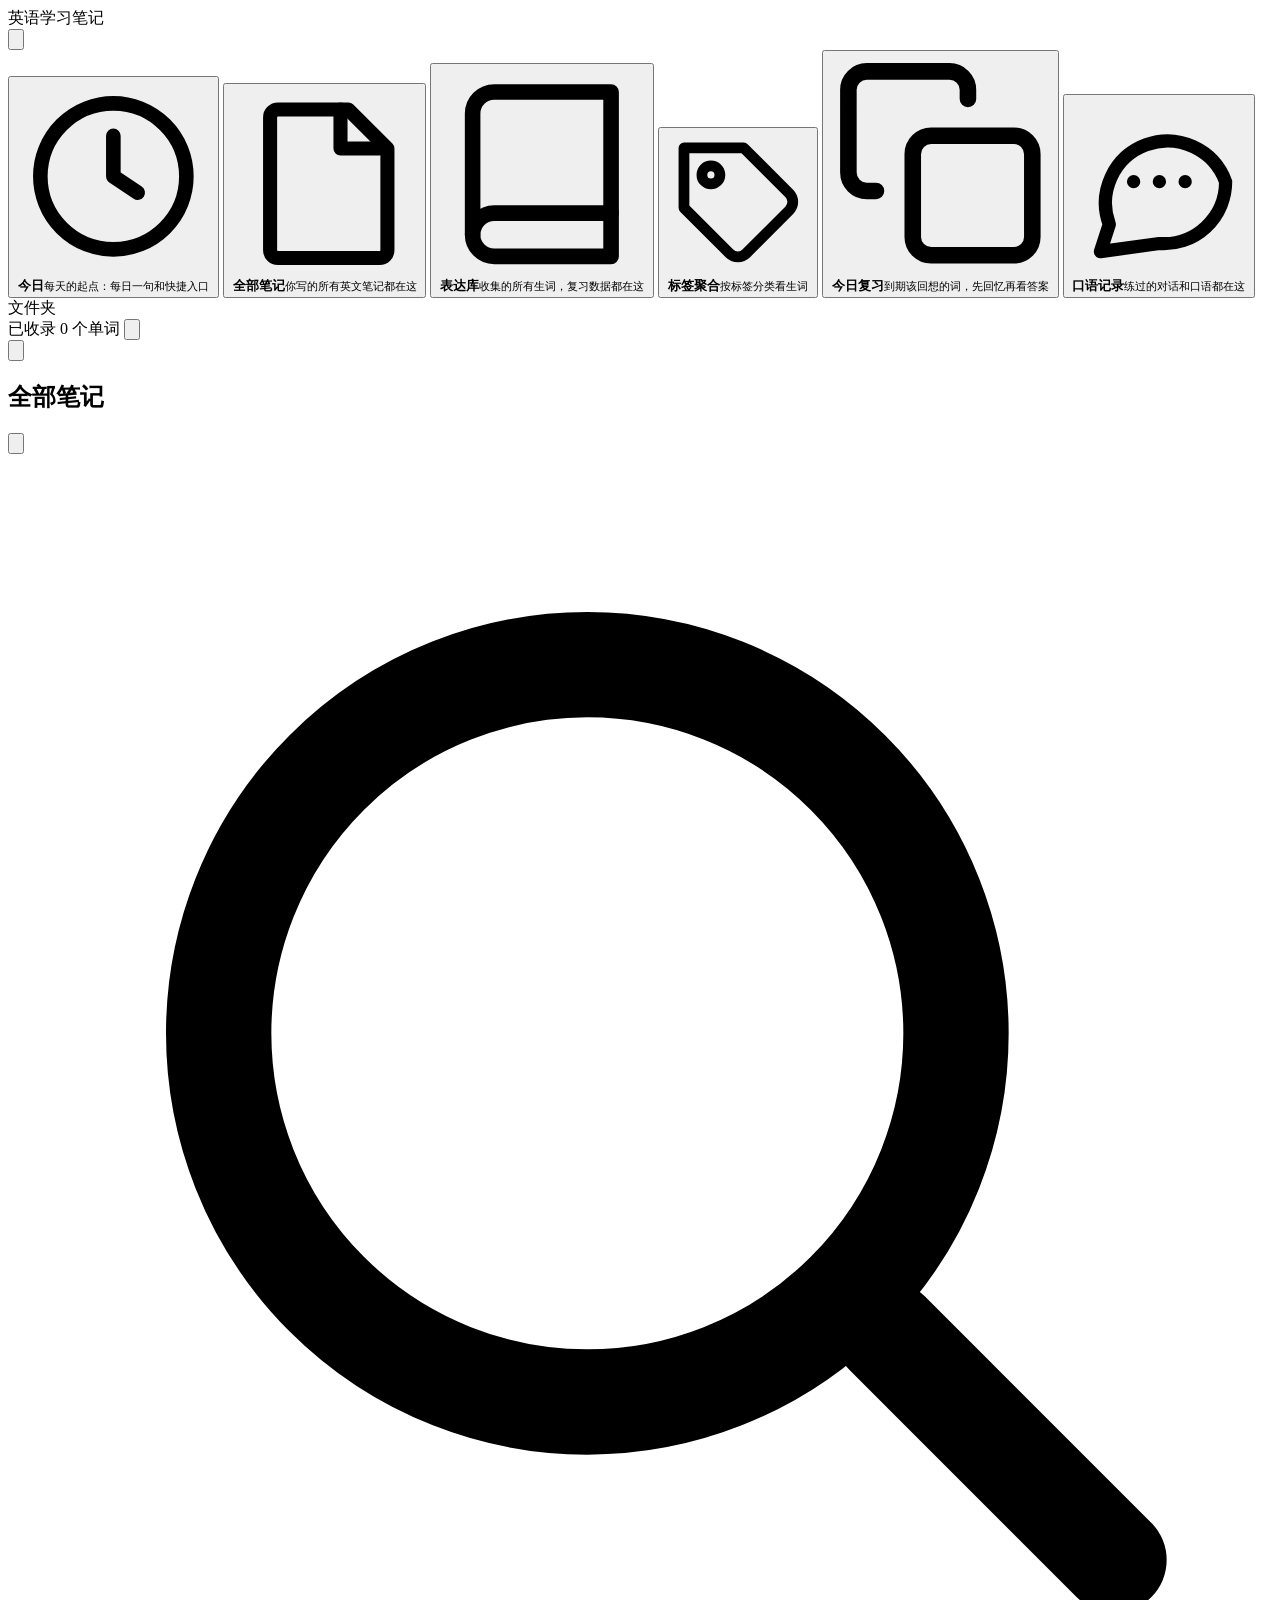
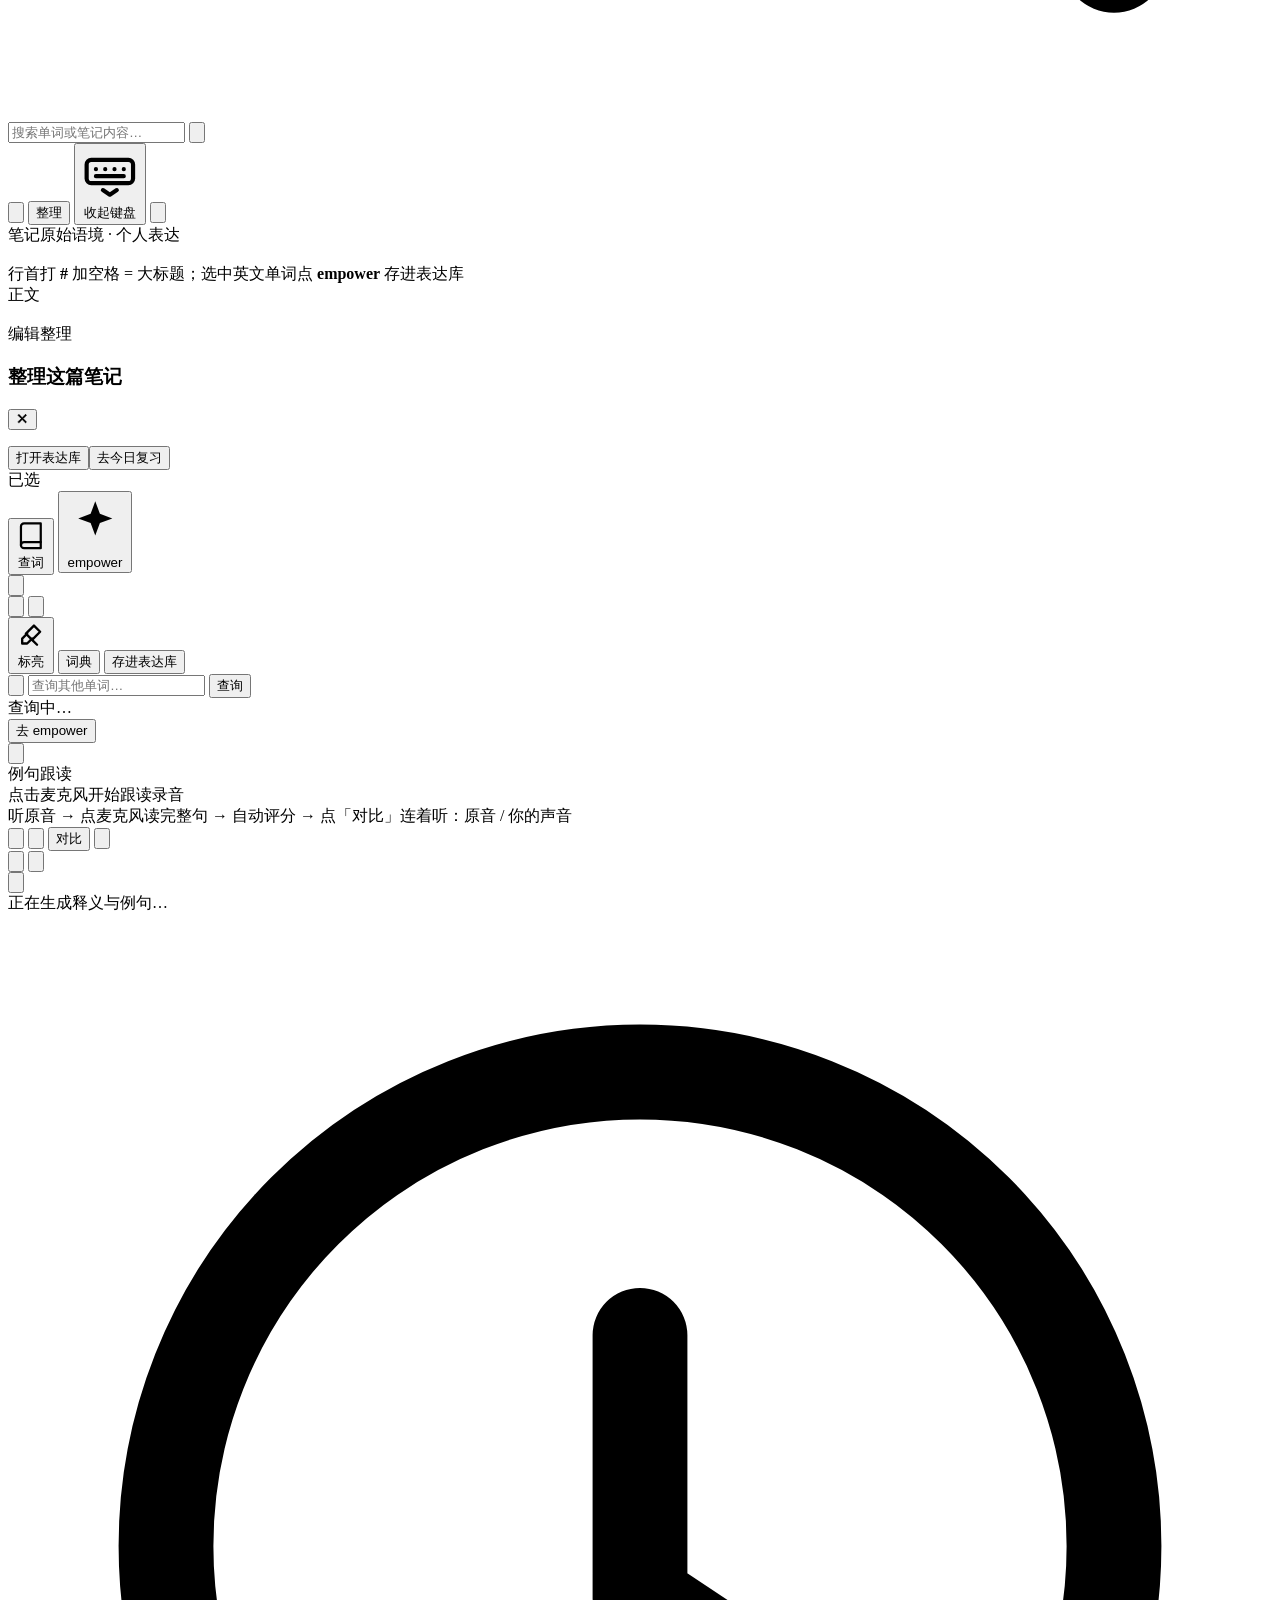
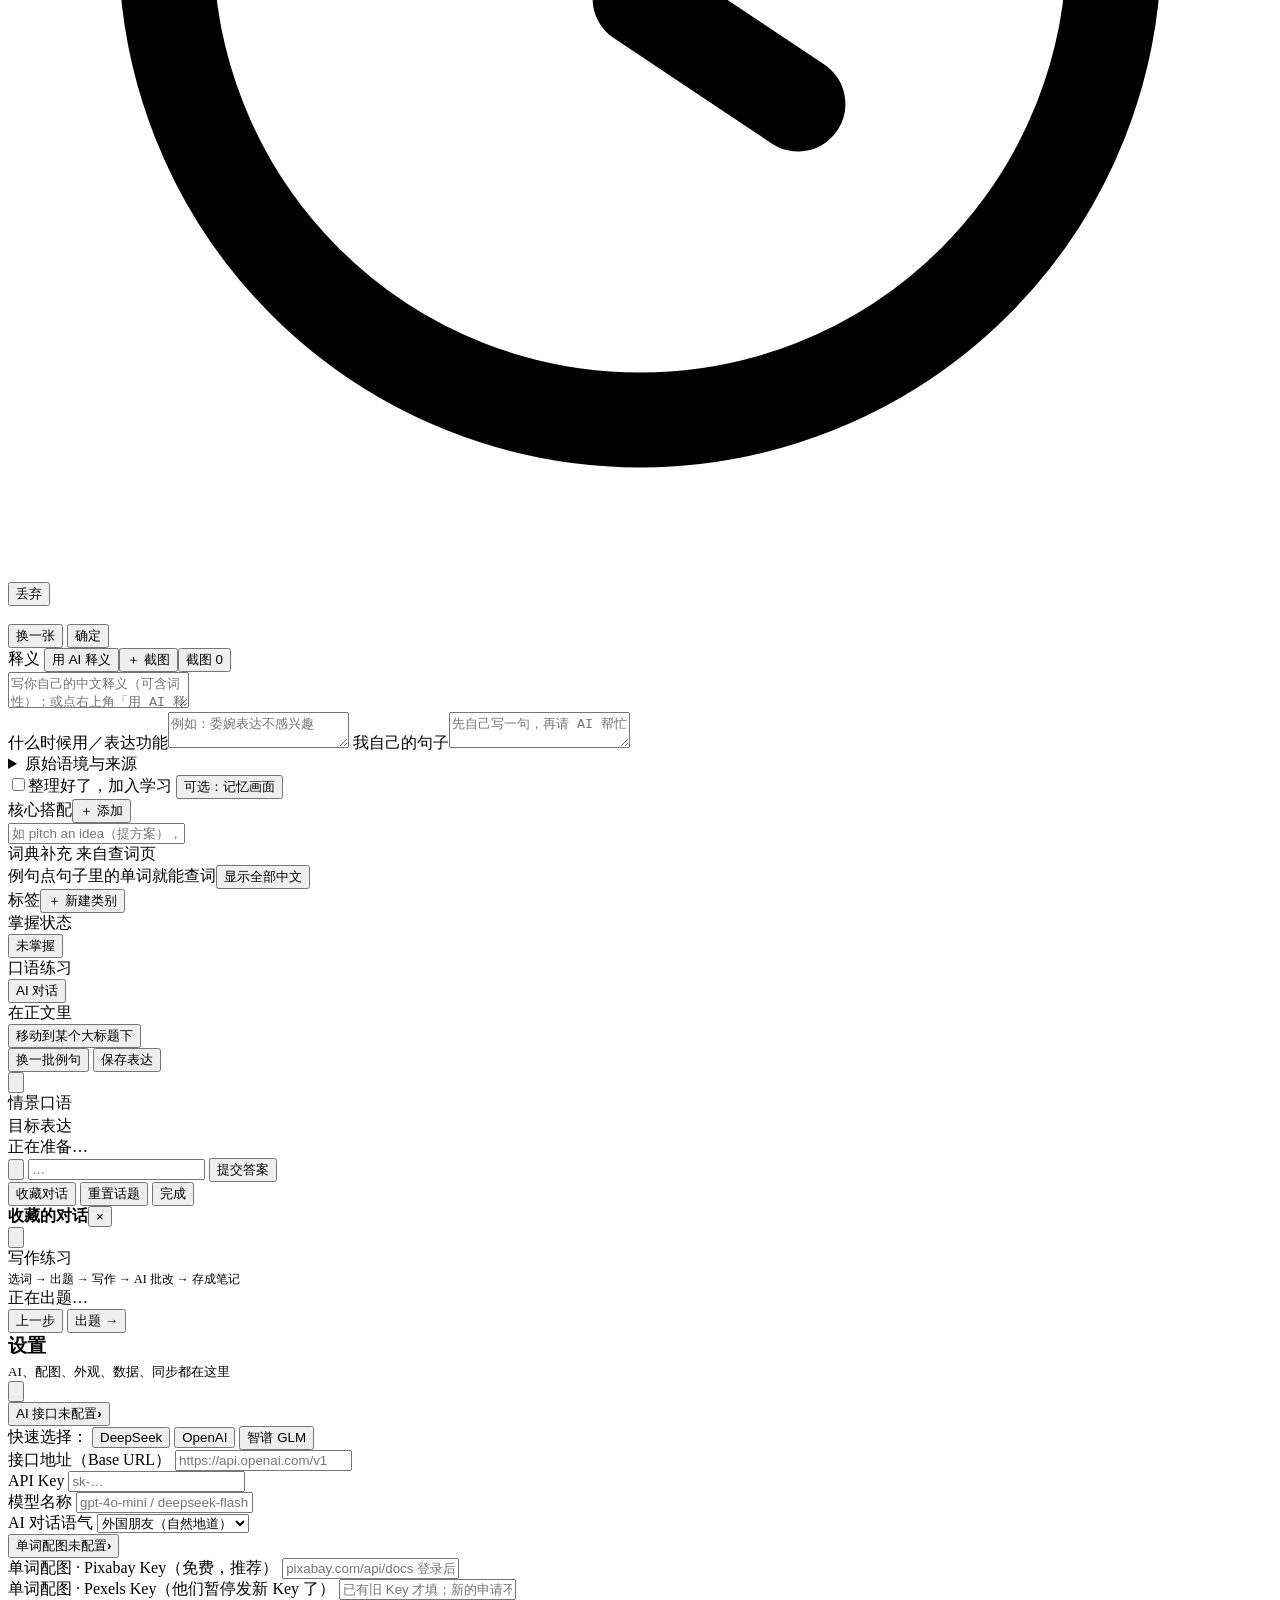
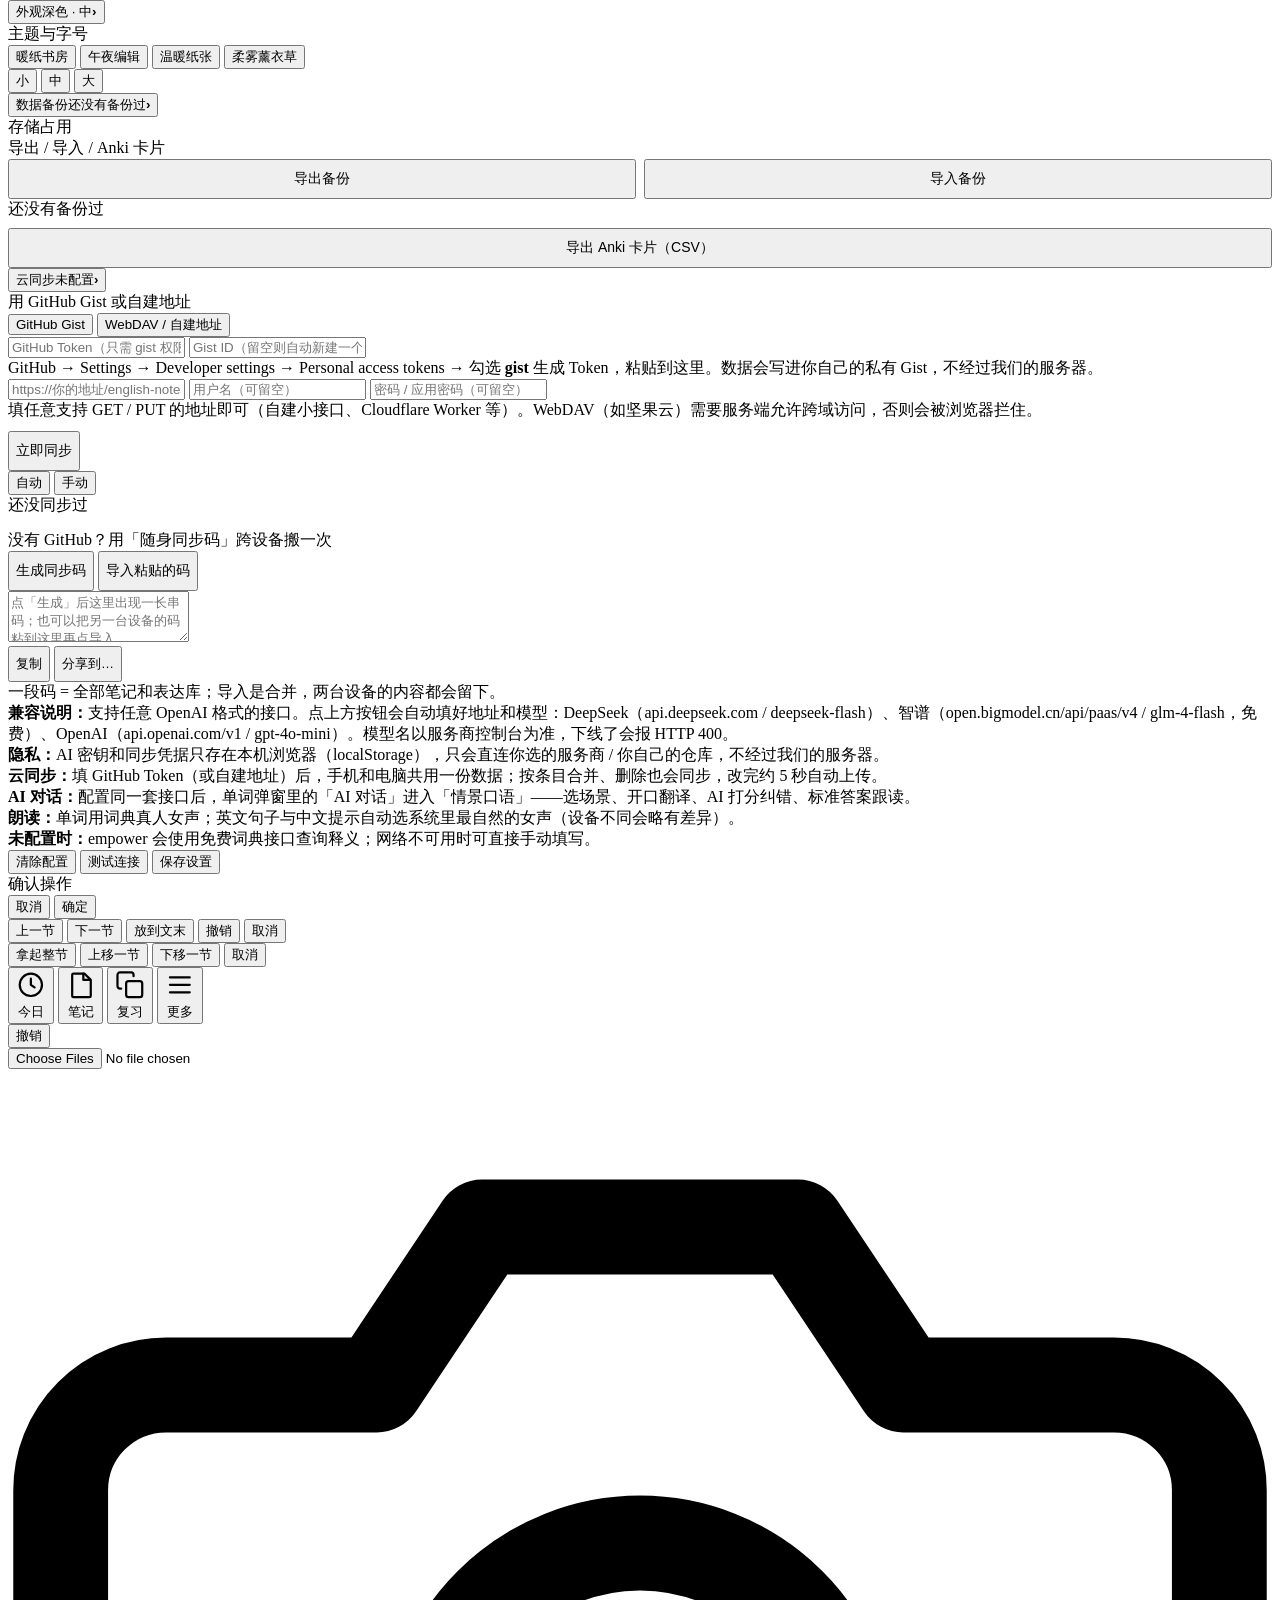
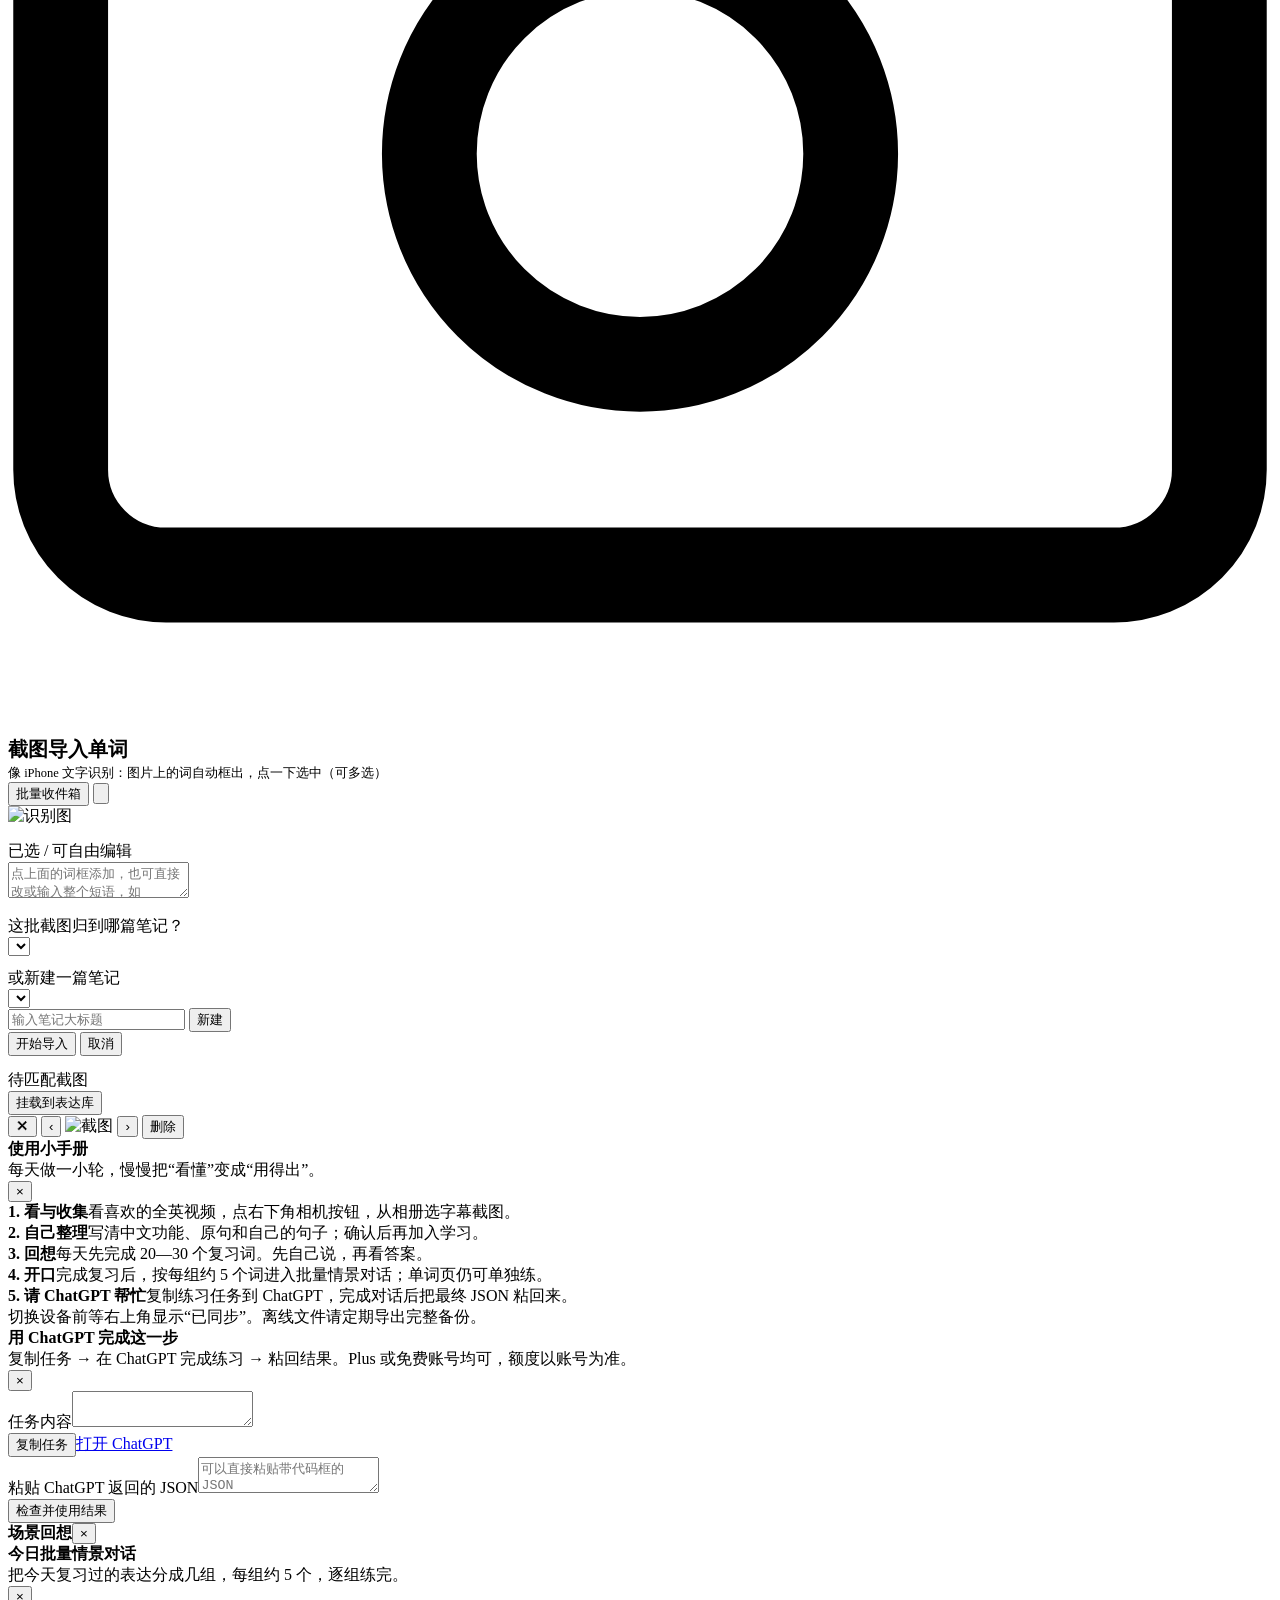
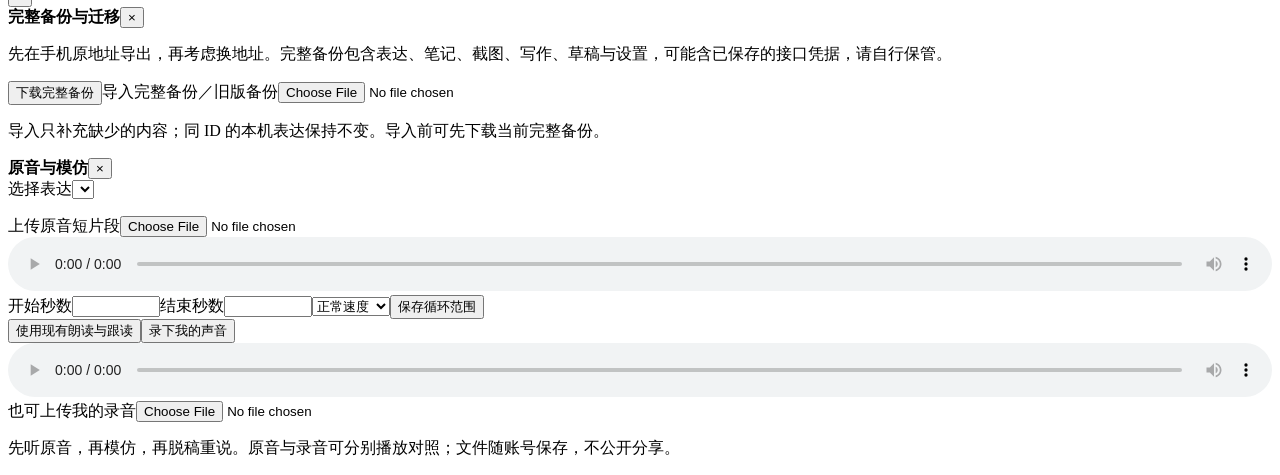
<file: src/index.html>
<!DOCTYPE html>
<html lang="zh-CN">
<head>
<meta charset="UTF-8">
<meta name="viewport" content="width=device-width, initial-scale=1">
<meta name="theme-color" content="#000000">
<meta name="apple-mobile-web-app-capable" content="yes">
<meta name="apple-mobile-web-app-status-bar-style" content="black-translucent">
<title>英语学习笔记</title>
<link rel="icon" href="data:image/svg+xml,%3Csvg xmlns='http://www.w3.org/2000/svg' viewBox='0 0 32 32'%3E%3Crect width='32' height='32' rx='7' fill='%2334c759'/%3E%3Crect x='8' y='9' width='16' height='2.5' rx='1.25' fill='white'/%3E%3Crect x='8' y='15' width='13' height='2.5' rx='1.25' fill='white'/%3E%3Crect x='8' y='21' width='10' height='2.5' rx='1.25' fill='white'/%3E%3C/svg%3E">
<style>__EN_STYLE__</style>
</head>
<body>

<div id="app">

  <!-- ============ 侧边栏 ============ -->
  <aside id="sidebar">
    <div class="side-header">
      <div class="app-title">
        <span class="app-badge"><i></i><i></i><i></i></span>
        <span>英语学习笔记</span>
      </div>
      <button class="icon-btn" id="btnNewFolder" title="新建文件夹" aria-label="新建文件夹">
        <svg class="icon" viewBox="0 0 24 24" fill="none" stroke="currentColor" stroke-width="2" stroke-linecap="round"><path d="M12 5v14M5 12h14"/></svg>
      </button>
    </div>
    <nav id="sideNav">
      <button class="nav-item" data-nav="today">
        <svg class="icon" viewBox="0 0 24 24" fill="none" stroke="currentColor" stroke-width="1.8" stroke-linecap="round" stroke-linejoin="round"><circle cx="12" cy="12" r="9"/><path d="M12 7v5l3 2"/></svg>
        <span class="nav-copy"><b class="nav-name">今日</b><small class="nav-desc">每天的起点：每日一句和快捷入口</small></span><span class="count" id="navTodayCount"></span>
      </button>
      <button class="nav-item" data-nav="all">
        <svg class="icon" viewBox="0 0 24 24" fill="none" stroke="currentColor" stroke-width="1.8" stroke-linecap="round" stroke-linejoin="round"><path d="M6 3h9l5 5v13a1 1 0 0 1-1 1H6a1 1 0 0 1-1-1V4a1 1 0 0 1 1-1z"/><path d="M14 3v5h5"/></svg>
        <span class="nav-copy"><b class="nav-name">全部笔记</b><small class="nav-desc">你写的所有英文笔记都在这</small></span><span class="count" id="navAllCount"></span>
      </button>
      <button class="nav-item" data-nav="words">
        <svg class="icon" viewBox="0 0 24 24" fill="none" stroke="currentColor" stroke-width="1.8" stroke-linecap="round" stroke-linejoin="round"><path d="M4 19.5A2.5 2.5 0 0 1 6.5 17H20V3H6.5A2.5 2.5 0 0 0 4 5.5v14z"/><path d="M4 19.5A2.5 2.5 0 0 0 6.5 22H20v-5"/></svg>
        <span class="nav-copy"><b class="nav-name">表达库</b><small class="nav-desc">收集的所有生词，复习数据都在这</small></span><span class="count" id="navWordCount"></span>
      </button>
      <button class="nav-item" data-nav="tags">
        <svg class="icon" viewBox="0 0 24 24" fill="none" stroke="currentColor" stroke-width="1.8" stroke-linecap="round" stroke-linejoin="round"><path d="M20.6 13.4l-7.2 7.2a2 2 0 0 1-2.8 0L3 13V3h10l7.6 7.6a2 2 0 0 1 0 2.8z"/><circle cx="7.5" cy="7.5" r="1.5"/></svg>
        <span class="nav-copy"><b class="nav-name">标签聚合</b><small class="nav-desc">按标签分类看生词</small></span><span class="count" id="navTagCount"></span>
      </button>
      <button class="nav-item" data-nav="flash">
        <svg class="icon" viewBox="0 0 24 24" fill="none" stroke="currentColor" stroke-width="1.8" stroke-linecap="round" stroke-linejoin="round"><rect x="9" y="9" width="13" height="13" rx="2"/><path d="M5 15H4a2 2 0 0 1-2-2V4a2 2 0 0 1 2-2h9a2 2 0 0 1 2 2v1"/></svg>
        <span class="nav-copy"><b class="nav-name">今日复习</b><small class="nav-desc">到期该回想的词，先回忆再看答案</small></span><span class="nav-dot hidden" id="navFlashDot"></span><span class="count" id="navFlashCount"></span>
      </button>
      <button class="nav-item" data-nav="speak">
        <svg class="icon" viewBox="0 0 24 24" fill="none" stroke="currentColor" stroke-width="1.8" stroke-linecap="round" stroke-linejoin="round"><path d="M21 11.5a8.4 8.4 0 0 1-9 8.4L4 21l1.2-3.7A8.4 8.4 0 1 1 21 11.5z"/><path d="M8.5 11.5h.01M12 11.5h.01M15.5 11.5h.01"/></svg>
        <span class="nav-copy"><b class="nav-name">口语记录</b><small class="nav-desc">练过的对话和口语都在这</small></span><span class="count" id="navSpeakCount"></span>
      </button>
      <div class="nav-divider">文件夹</div>
      <div id="folderList"></div>
    </nav>
    <div class="side-footer">
      <span id="statWords">已收录 0 个单词</span>
      <button class="icon-btn" id="btnSettings" title="设置（AI 配置）" aria-label="设置">
        <svg class="icon" viewBox="0 0 24 24" fill="none" stroke="currentColor" stroke-width="1.8" stroke-linecap="round" stroke-linejoin="round"><path d="M10.3 2.6c.2-.9 1.5-.9 1.7 0l.3 1.3c.5.1.9.3 1.3.6l1.2-.6c.8-.4 1.6.5 1.2 1.3l-.6 1.2c.3.4.5.8.6 1.3l1.3.3c.9.2.9 1.5 0 1.7l-1.3.3c-.1.5-.3.9-.6 1.3l.6 1.2c.4.8-.5 1.6-1.3 1.2l-1.2-.6c-.4.3-.8.5-1.3.6l-.3 1.3c-.2.9-1.5.9-1.7 0l-.3-1.3c-.5-.1-.9-.3-1.3-.6l-1.2.6c-.8.4-1.6-.5-1.2-1.3l.6-1.2c-.3-.4-.5-.8-.6-1.3l-1.3-.3c-.9-.2-.9-1.5 0-1.7l1.3-.3c.1-.5.3-.9.6-1.3l-.6-1.2c-.4-.8.5-1.6 1.3-1.2l1.2.6c.4-.3.8-.5 1.3-.6l.3-1.3z"/><circle cx="12" cy="12" r="3"/></svg>
      </button>
    </div>
  </aside>
  <div id="scrim"></div>

  <!-- ============ 内容区（列表 / 标签聚合 / 表达库 / 编辑） ============ -->
  <section id="noteListPane">
    <div class="pane-header">
      <button class="icon-btn" id="btnMenu" title="打开菜单" aria-label="打开菜单">
        <svg class="icon" viewBox="0 0 24 24" fill="none" stroke="currentColor" stroke-width="2" stroke-linecap="round"><path d="M4 6h16M4 12h16M4 18h16"/></svg>
      </button>
      <h2 id="paneTitle">全部笔记</h2>
      <button class="icon-btn" id="btnNewNote" title="新建笔记" aria-label="新建笔记">
        <svg class="icon" viewBox="0 0 24 24" fill="none" stroke="currentColor" stroke-width="2" stroke-linecap="round"><path d="M12 5v14M5 12h14"/></svg>
      </button>
    </div>
    <div class="global-search">
      <svg class="icon-sm" viewBox="0 0 24 24" fill="none" stroke="currentColor" stroke-width="2" stroke-linecap="round" stroke-linejoin="round"><circle cx="11" cy="11" r="7"/><path d="M21 21l-4.3-4.3"/></svg>
      <input id="globalSearch" type="search" placeholder="搜索单词或笔记内容…" autocomplete="off">
      <button class="search-clear hidden" id="searchClear" aria-label="清除搜索">
        <svg class="icon-sm" viewBox="0 0 24 24" fill="none" stroke="currentColor" stroke-width="2" stroke-linecap="round"><path d="M6 6l12 12M18 6L6 18"/></svg>
      </button>
    </div>
    <button class="word-filter-trigger" id="wordFilterTrigger" type="button" hidden>
      <span class="wft-label">筛选</span>
      <span class="wft-summary" id="wordFilterSummary">全部</span>
      <span class="wft-caret"></span>
    </button>
    <div id="noteList"></div>
  </section>

  <main id="editorPane">
    <div class="editor-header">
      <button class="icon-btn" id="btnBack" title="返回列表" aria-label="返回列表">
        <svg class="icon" viewBox="0 0 24 24" fill="none" stroke="currentColor" stroke-width="2" stroke-linecap="round" stroke-linejoin="round"><path d="M15 18l-6-6 6-6"/></svg>
      </button>
      <span id="edBreadcrumb"></span>
      <button class="note-organize-btn" id="btnNoteOrganize" type="button" title="整理这篇笔记">整理</button>
      <button class="kb-btn" id="btnKb" title="收起键盘" aria-label="收起键盘">
        <svg class="icon" viewBox="0 0 24 24" fill="none" stroke="currentColor" stroke-width="1.8" stroke-linecap="round" stroke-linejoin="round"><rect x="2" y="6" width="20" height="10" rx="2"/><path d="M6 10h.01M10 10h.01M14 10h.01M18 10h.01M6 13h12"/><path d="M9 19l3 2 3-2"/></svg>
        <span>收起键盘</span>
      </button>
      <button class="icon-btn danger-color" id="btnDelNote" title="删除这篇笔记" aria-label="删除笔记">
        <svg class="icon" viewBox="0 0 24 24" fill="none" stroke="currentColor" stroke-width="1.8" stroke-linecap="round" stroke-linejoin="round"><path d="M4 7h16M9 7V5a1 1 0 0 1 1-1h4a1 1 0 0 1 1 1v2M6 7l1 12a2 2 0 0 0 2 2h6a2 2 0 0 0 2-2l1-12M10 11v6M14 11v6"/></svg>
      </button>
    </div>
    <div id="editorWrap">
      <div class="note-editor-label"><span class="note-editor-kicker">笔记</span><span class="note-editor-context">原始语境 · 个人表达</span></div>
      <div id="noteTitle" class="ce" contenteditable="true" data-ph="标题"></div>
      <div id="edHint" class="ed-hint hidden">行首打 <b>#</b> 加空格 = 大标题；选中英文单词点 <b>empower</b> 存进表达库</div>
      <div class="note-body-label">正文</div>
      <div id="noteBody" class="ce" contenteditable="true" data-ph="写点什么…"></div>
    </div>
    <div id="noteOrganize" aria-hidden="true">
      <div class="note-organize-card" role="dialog" aria-modal="true" aria-labelledby="noteOrganizeTitle">
        <div class="note-organize-head"><div><div class="note-organize-kicker">编辑整理</div><h3 id="noteOrganizeTitle">整理这篇笔记</h3></div><button class="modal-close" id="noteOrganizeClose" type="button" aria-label="关闭整理面板">✕</button></div>
        <p class="note-organize-summary" id="noteOrganizeSummary"></p>
        <div class="note-organize-list" id="noteOrganizeWords"></div>
        <div class="note-organize-actions"><button class="btn" id="noteOrganizeWordsBtn" type="button">打开表达库</button><button class="btn primary" id="noteOrganizeFlashBtn" type="button">去今日复习</button></div>
      </div>
    </div>
  </main>
</div>

<!-- ============ 选词操作条（贴底大按钮，好按） ============ -->
<div id="empowerPill" role="toolbar" aria-label="选中文字的操作">
  <div class="pill-sel"><span class="pill-tag">已选</span><b id="pillWord"></b></div>
  <button id="btnDict" aria-label="查询这个词的词典释义">
    <svg class="icon-sm" viewBox="0 0 24 24" fill="none" stroke="currentColor" stroke-width="1.8" stroke-linecap="round" stroke-linejoin="round"><path d="M4 19.5A2.5 2.5 0 0 1 6.5 17H20"/><path d="M6.5 2H20v20H6.5A2.5 2.5 0 0 1 4 19.5v-15A2.5 2.5 0 0 1 6.5 2z"/></svg>
    <span>查词</span>
  </button>
  <button id="btnEmpower" aria-label="把这个词存入表达库">
    <svg class="icon-sm" viewBox="0 0 24 24" fill="currentColor"><path d="M12 3l1.9 5.1L19 10l-5.1 1.9L12 17l-1.9-5.1L5 10l5.1-1.9L12 3z"/></svg>
    <span>empower</span>
  </button>
</div>

<!-- ============ 收起键盘（弹窗里输入时浮出，贴在可见区右上角） ============ -->
<button id="kbChip" type="button" aria-label="收起键盘">
  <svg class="icon" viewBox="0 0 24 24" fill="none" stroke="currentColor" stroke-width="1.8" stroke-linecap="round" stroke-linejoin="round"><rect x="2" y="6" width="20" height="10" rx="2"/><path d="M6 10h.01M10 10h.01M14 10h.01M18 10h.01M6 13h12"/><path d="M9 20l3 2 3-2"/></svg>
</button>

<!-- ============ 例句里点单词：快查小卡 ============ -->
<div id="qdMask"></div>
<div id="qdSheet" role="dialog" aria-label="快速查词">
  <div class="qd-head">
    <div class="qd-wordbox">
      <div class="qd-word" id="qdWord"></div>
      <div class="qd-phon" id="qdPhon"></div>
    </div>
    <button class="speak-btn" id="qdSpeak" aria-label="朗读">
      <svg class="icon-sm" viewBox="0 0 24 24" fill="none" stroke="currentColor" stroke-width="1.8" stroke-linecap="round" stroke-linejoin="round"><path d="M11 5 6 9H2v6h4l5 4V5z"/><path d="M15.5 8.5a5 5 0 0 1 0 7"/><path d="M18.5 5.5a9 9 0 0 1 0 13"/></svg>
    </button>
    <button class="modal-close" id="qdClose" aria-label="关闭">
      <svg class="icon-sm" viewBox="0 0 24 24" fill="none" stroke="currentColor" stroke-width="2" stroke-linecap="round"><path d="M6 6l12 12M18 6L6 18"/></svg>
    </button>
  </div>
  <div class="qd-body" id="qdBody"></div>
  <div class="qd-phrase" id="qdPhrase" hidden>
    <button class="qd-ph-btn" id="qdPhBack" type="button" aria-label="退回一个词">−</button>
    <div class="qd-ph-txt" id="qdPhraseTxt"></div>
    <button class="qd-ph-btn on" id="qdPhNext" type="button">连下一个</button>
  </div>
  <div class="qd-acts">
    <button class="btn qd-mark" id="qdMark" aria-pressed="false">
      <svg class="icon-sm" viewBox="0 0 24 24" fill="none" stroke="currentColor" stroke-width="1.9" stroke-linecap="round" stroke-linejoin="round"><path d="M9 11l-4 4v4h4l4-4"/><path d="M14.5 4.5l5 5-6.5 6.5-5-5z"/><path d="M13 16l4 4"/></svg>
      <span id="qdMarkTxt">标亮</span>
    </button>
    <button class="btn" id="qdFull">词典</button>
    <button class="btn primary grow" id="qdSave">存进表达库</button>
  </div>
</div>

<!-- ============ 词典页（欧路风格） ============ -->
<div id="dictPage">
  <div id="dictTop">
    <button class="modal-close" id="dictClose" aria-label="关闭">
      <svg class="icon-sm" viewBox="0 0 24 24" fill="none" stroke="currentColor" stroke-width="2.2" stroke-linecap="round"><path d="M15 5l-7 7 7 7"/></svg>
    </button>
    <input id="dictSearch" placeholder="查询其他单词…" autocapitalize="off" spellcheck="false">
    <button class="mini-btn" id="dictGo">查询</button>
  </div>
  <div id="dictBody">
    <div id="dictLoading" class="hidden">查询中…</div>
    <div id="dictErr" class="hidden"></div>
    <div id="dictContent"></div>
  </div>
  <div id="dictBottom">
    <button class="btn primary" id="dictToEmpower">去 empower</button>
  </div>
</div>

<!-- ============ 例句跟读页 ============ -->
<div id="followPage">
  <div id="followTop">
    <button class="modal-close" id="followBack" aria-label="返回">
      <svg class="icon-sm" viewBox="0 0 24 24" fill="none" stroke="currentColor" stroke-width="2.2" stroke-linecap="round"><path d="M15 5l-7 7 7 7"/></svg>
    </button>
    <div id="followTitle">例句跟读</div>
    <span id="followBest" class="fs-best hidden"></span>
  </div>
  <div id="followBody">
    <div id="followSentence"></div>
    <div id="followCn"></div>
    <div id="followWave"></div>
    <div id="followStatus">点击麦克风开始跟读录音</div>
    <div id="followScore"></div>
    <div class="follow-hint">听原音 → 点麦克风读完整句 → 自动评分 → 点「对比」连着听：原音 / 你的声音</div>
  </div>
  <div id="followBar">
    <button class="follow-ctrl" id="followPlay" aria-label="播放原音">
      <svg class="icon-lg" viewBox="0 0 24 24" fill="currentColor"><path d="M8 5v14l11-7z"/></svg>
    </button>
    <button class="follow-ctrl rec" id="followMic" aria-label="录音">
      <svg class="icon-lg" viewBox="0 0 24 24" fill="none" stroke="currentColor" stroke-width="1.8" stroke-linecap="round" stroke-linejoin="round"><path d="M12 2a3 3 0 0 0-3 3v7a3 3 0 0 0 6 0V5a3 3 0 0 0-3-3z"/><path d="M19 10v2a7 7 0 0 1-14 0v-2"/><path d="M12 19v3"/></svg>
    </button>
    <button class="follow-ctrl small" id="followCmp" aria-label="对比">对比</button>
    <button class="follow-ctrl" id="followOut" aria-label="外放录音">
      <svg class="icon-lg" viewBox="0 0 24 24" fill="none" stroke="currentColor" stroke-width="1.8" stroke-linecap="round" stroke-linejoin="round"><path d="M3 14v-4"/><path d="M7 17V7"/><path d="M11 20V4"/><path d="M15 17V7"/><path d="M19 14v-4"/></svg>
    </button>
  </div>
</div>

<!-- ============ 单词弹窗 ============ -->
<div class="modal" id="wordModal">
  <div class="modal-card">
    <div class="wm-head">
      <div class="wm-term-wrap">
        <div class="wm-term-box">
          <div id="wmTerm"></div>
          <div id="wmPhonetic"></div>
          <div id="wmFollowBest" class="wm-best hidden"></div>
        </div>
        <button class="speak-btn" id="wmSpeak" aria-label="朗读单词">
          <svg class="icon-sm" viewBox="0 0 24 24" fill="none" stroke="currentColor" stroke-width="1.8" stroke-linecap="round" stroke-linejoin="round"><path d="M11 5 6 9H2v6h4l5 4V5z"/><path d="M15.5 8.5a5 5 0 0 1 0 7"/><path d="M18.5 5.5a9 9 0 0 1 0 13"/></svg>
        </button>
        <button class="speak-btn follow-btn" id="wmFollow" aria-label="跟读这个词">
          <svg class="icon-sm" viewBox="0 0 24 24" fill="none" stroke="currentColor" stroke-width="1.8" stroke-linecap="round" stroke-linejoin="round"><rect x="9" y="2" width="6" height="11" rx="3"/><path d="M5 10a7 7 0 0 0 14 0M12 17v4M8 21h8"/></svg>
        </button>
      </div>
      <button class="modal-close" id="wmClose" aria-label="关闭">
        <svg class="icon-sm" viewBox="0 0 24 24" fill="none" stroke="currentColor" stroke-width="2" stroke-linecap="round"><path d="M6 6l12 12M18 6L6 18"/></svg>
      </button>
    </div>
    <div class="wm-loading" id="wmLoading">
      <div class="spinner"></div>
      <div id="wmLoadStatus">正在生成释义与例句…</div>
    </div>
    <div class="wm-body hidden" id="wmBody">
      <div class="wm-draft hidden" id="wmDraftBar">
        <svg class="icon-sm" viewBox="0 0 24 24" fill="none" stroke="currentColor" stroke-width="1.8" stroke-linecap="round" stroke-linejoin="round"><path d="M12 8v5l3 2"/><circle cx="12" cy="12" r="9"/></svg>
        <span id="wmDraftTxt"></span>
        <button class="wm-draft-drop" id="wmDraftDrop">丢弃</button>
      </div>
      <div class="wm-memo hidden" id="wmMemo">
        <div class="memo-emoji" id="wmMemoEmoji"></div>
        <div class="memo-scene" id="wmMemoScene"></div>
      </div>
      <div class="wm-illus hidden" id="wmIllus">
        <div class="illus-box">
          <div class="illus-skel" id="wmIllusSkel"></div>
          <img id="wmIllusImg" alt="" decoding="async">
        </div>
        <div class="illus-cap">
          <a id="wmIllusCap" target="_blank" rel="noopener"></a>
          <button class="illus-more hidden" id="wmIllusMore">换一张</button>
          <button class="illus-confirm hidden" id="wmIllusConfirm">确定</button>
        </div>
      </div>
      <div class="wm-section">
        <div class="wm-label">释义 <button class="mini-btn" id="wmUseAiDef">用 AI 释义</button><span style="flex:1"></span><button class="mini-btn" id="wmShotAdd" aria-label="给这个词添加截图">＋ 截图</button><button class="mini-btn" id="wmShotsBtn" aria-label="查看该词截图">截图 <span id="wmShotsN">0</span></button></div>
        <input type="file" id="wmShotFile" accept="image/*" multiple style="display:none" aria-label="给这个词选择截图">
        <textarea id="wmDefinition" placeholder="写你自己的中文释义（可含词性）；或点右上角「用 AI 释义」"></textarea>
      </div>
      <div class="wm-section a-fields">
        <label for="aPurpose">什么时候用／表达功能</label><textarea id="aPurpose" placeholder="例如：委婉表达不感兴趣"></textarea>
        <label for="aOwn">我自己的句子</label><textarea id="aOwn" placeholder="先自己写一句，再请 AI 帮忙"></textarea>
        <details><summary>原始语境与来源</summary>
        <label for="aOriginal">原句</label><textarea id="aOriginal"></textarea>
        <label for="aSource">视频链接／来源</label><input id="aSource" type="text">
        <label for="aTime">视频时间点</label><input id="aTime" placeholder="例如 02:35"></details>
        <label class="a-check"><input id="aReady" type="checkbox">整理好了，加入学习</label>
        <button class="mini-btn" id="aIllustrate" type="button">可选：记忆画面</button>
      </div>
      <div class="wm-section">
        <div class="wm-label">核心搭配<button class="mini-btn" id="wmCollAdd">＋ 添加</button></div>
        <div id="wmColls" class="coll-pick"></div>
        <input id="wmCollInput" class="wm-coll-input" placeholder="如 pitch an idea（提方案），输完点添加或回车" autocomplete="off" enterkeyhint="done">
      </div>
      <div class="wm-section hidden" id="wmDictSec">
        <div class="wm-label">词典补充 <span class="ex-head-tip">来自查词页</span></div>
        <div id="wmDictExtra"></div>
      </div>
      <div class="wm-section">
        <div class="wm-label">例句<span class="wm-tip">点句子里的单词就能查词</span><button class="mini-btn" id="wmCnAll">显示全部中文</button></div>
        <div id="wmExamples"></div>
      </div>
      <div class="wm-section">
        <div class="wm-label">标签<button class="mini-btn" id="wmTagNew">＋ 新建类别</button></div>
        <div id="wmTags" class="tag-pick"></div>
      </div>
      <div class="wm-section wm-master-row">
        <div class="wm-label">掌握状态</div>
        <button class="master-pill" id="wmMaster">未掌握</button>
      </div>
      <div class="wm-section wm-ai-entry">
        <div class="wm-label">口语练习</div>
        <button class="btn primary" id="wmAi">AI 对话</button>
      </div>
      <div class="wm-section hidden" id="wmMoveRow">
        <div class="wm-label">在正文里</div>
        <button class="btn" id="wmMove">移动到某个大标题下</button>
      </div>
      <div class="wm-actions">
        <button class="btn" id="wmRegen">换一批例句</button>
        <button class="btn primary grow" id="wmSave">保存表达</button>
      </div>
    </div>
  </div>
</div>

<!-- ============ AI 对话（造句陪练）弹窗 ============ -->
<div id="aiModal" class="ai-page">
  <div class="modal-card ai-card">
    <div class="wm-head">
      <button class="modal-close" id="aiClose" aria-label="返回">
        <svg class="icon-sm" viewBox="0 0 24 24" fill="none" stroke="currentColor" stroke-width="2.2" stroke-linecap="round"><path d="M15 5l-7 7 7 7"/></svg>
      </button>
      <div class="wm-term-wrap">
        <div class="wm-term-box">
          <div id="aiTitle">情景口语</div>
          <div id="aiSub" style="font-size:12px;color:var(--text3);margin-top:2px"></div>
        </div>
      </div>
      <div class="ai-head-actions"><span class="ai-score-chip hidden" id="aiScoreChip"></span></div>
    </div>
    <div class="ai-context-strip hidden" id="aiContextStrip"><span class="ai-context-label">目标表达</span><b id="aiTargetWord"></b><span class="ai-round-hint" id="aiRoundHint"></span></div>
    <div class="wm-loading" id="aiLoading">
      <div class="spinner"></div>
      <div id="aiLoadStatus">正在准备…</div>
    </div>
    <div class="wm-body hidden" id="aiBody">
      <div class="ai-scene" id="aiScene"></div>
      <div class="ai-chatbar hidden" id="aiChatbar">
        <button class="mic-btn" id="aiMic" aria-label="语音输入"><svg class="icon-sm" viewBox="0 0 24 24" fill="none" stroke="currentColor" stroke-width="2" stroke-linecap="round" stroke-linejoin="round"><rect x="9" y="2" width="6" height="12" rx="3"/><path d="M5 10v1a7 7 0 0 0 14 0v-1"/><path d="M12 18v3"/></svg></button>
        <input id="aiInput" placeholder="…" autocomplete="off" enterkeyhint="send">
        <button class="btn primary" id="aiSend">提交答案</button>
      </div>
      <div class="ai-foot">
        <div class="ai-actions">
          <button class="btn" id="aiFavorite">收藏对话</button>
          <button class="btn" id="aiAgain">重置话题</button>
          <button class="btn primary" id="aiClose2">完成</button>
        </div>
      </div>
    </div>
  </div>
</div>

<div class="modal" id="aiFavoritesModal" role="dialog" aria-modal="true" aria-label="收藏的 AI 对话">
  <div class="modal-card ai-favorites-card"><div class="wm-head"><b>收藏的对话</b><button class="modal-close" id="aiFavoritesClose" aria-label="关闭收藏">×</button></div><div class="wm-body" id="aiFavoritesBody"></div></div>
</div>

<!-- ============ 写作练习（选词 → 出题 → 写作 → AI 批改 → 存成笔记） ============ -->
<div id="writeModal">
  <div class="modal-card ai-card">
    <div class="wm-head">
      <button class="modal-close" id="writeClose" aria-label="返回">
        <svg class="icon-sm" viewBox="0 0 24 24" fill="none" stroke="currentColor" stroke-width="2.2" stroke-linecap="round"><path d="M15 5l-7 7 7 7"/></svg>
      </button>
      <div class="wm-term-wrap">
        <div class="wm-term-box">
          <div id="writeTitle">写作练习</div>
          <div id="writeSub" style="font-size:12px;color:var(--text3);margin-top:2px">选词 → 出题 → 写作 → AI 批改 → 存成笔记</div>
        </div>
      </div>
    </div>
    <div class="wm-loading" id="writeLoading">
      <div class="spinner"></div>
      <div id="writeLoadStatus">正在出题…</div>
    </div>
    <div class="wm-body hidden" id="writeBody">
      <div id="writeContent"></div>
      <div class="ai-foot">
        <div class="ai-actions">
          <button class="btn" id="writeBack">上一步</button>
          <button class="btn primary" id="writeNext">出题 →</button>
        </div>
      </div>
    </div>
  </div>
</div>

<!-- ============ 设置弹窗 ============ -->
<div class="modal" id="settingsModal">
  <div class="modal-card">
    <div class="wm-head">
      <div class="wm-term-wrap">
        <div style="font-size:19px;font-weight:700">设置</div>
        <div style="font-size:13px;color:var(--text2);margin-top:4px">AI、配图、外观、数据、同步都在这里</div>
      </div>
      <button class="modal-close" id="stClose" aria-label="关闭">
        <svg class="icon-sm" viewBox="0 0 24 24" fill="none" stroke="currentColor" stroke-width="2" stroke-linecap="round"><path d="M6 6l12 12M18 6L6 18"/></svg>
      </button>
    </div>
    <div class="wm-body st-body">
      <section class="st-group open" id="stgAi">
        <button class="st-g-head" data-stg="stgAi" type="button"><span class="st-g-t">AI 接口</span><span class="st-g-s" id="stgSumAi">未配置</span><b class="st-chev">›</b></button>
        <div class="st-g-body">
      <div class="st-presets">
        <span class="st-presets-label">快速选择：</span>
        <button class="mini-btn" data-prov="deepseek">DeepSeek</button>
        <button class="mini-btn" data-prov="openai">OpenAI</button>
        <button class="mini-btn" data-prov="zhipu">智谱 GLM</button>
      </div>
      <div class="st-field">
        <label for="stBase">接口地址（Base URL）</label>
        <input id="stBase" placeholder="https://api.openai.com/v1" autocomplete="off">
      </div>
      <div class="st-field">
        <label for="stKey">API Key</label>
        <input id="stKey" type="password" placeholder="sk-…" autocomplete="off">
      </div>
      <div class="st-field">
        <label for="stModel">模型名称</label>
        <input id="stModel" placeholder="gpt-4o-mini / deepseek-flash / glm-4-flash" autocomplete="off">
      </div>
      <div class="st-field">
        <label for="stTone">AI 对话语气</label>
        <select id="stTone">
          <option value="friend">外国朋友（自然地道）</option>
          <option value="tutor">耐心私教（温和严谨）</option>
          <option value="humor">轻松幽默（活泼有趣）</option>
          <option value="strict">严格考官（直击要害）</option>
        </select>
      </div>
        </div>
      </section>
      <section class="st-group" id="stgImg">
        <button class="st-g-head" data-stg="stgImg" type="button"><span class="st-g-t">单词配图</span><span class="st-g-s" id="stgSumImg">未配置</span><b class="st-chev">›</b></button>
        <div class="st-g-body">
      <div class="st-field">
        <label for="stPixabay">单词配图 · Pixabay Key（免费，推荐）</label>
        <input id="stPixabay" type="password" placeholder="pixabay.com/api/docs 登录后可见；填了显示真实照片" autocomplete="off">
      </div>
      <div class="st-field">
        <label for="stPexels">单词配图 · Pexels Key（他们暂停发新 Key 了）</label>
        <input id="stPexels" type="password" placeholder="已有旧 Key 才填；新的申请不了" autocomplete="off">
      </div>
        </div>
      </section>
      <section class="st-group" id="stgLook">
        <button class="st-g-head" data-stg="stgLook" type="button"><span class="st-g-t">外观</span><span class="st-g-s" id="stgSumLook">深色 · 中</span><b class="st-chev">›</b></button>
        <div class="st-g-body">
      <div class="st-field">
        <label>主题与字号</label>
        <div class="st-inline">
          <div class="seg theme-seg" id="stTheme">
            <button data-theme-val="study">暖纸书房</button>
            <button data-theme-val="midnight">午夜编辑</button>
            <button data-theme-val="paper">温暖纸张</button>
            <button data-theme-val="lavender">柔雾薰衣草</button>
          </div>
          <div class="seg" id="stFs">
            <button data-fs-val="s">小</button>
            <button data-fs-val="m">中</button>
            <button data-fs-val="l">大</button>
          </div>
        </div>
      </div>
        </div>
      </section>
      <section class="st-group" id="stgData">
        <button class="st-g-head" data-stg="stgData" type="button"><span class="st-g-t">数据备份</span><span class="st-g-s" id="stgSumData">还没有备份过</span><b class="st-chev">›</b></button>
        <div class="st-g-body">
      <div class="st-field">
        <label>存储占用</label>
        <div class="storage-card">
          <div class="storage-meter"><div class="storage-meter-fill" id="stStoreFill"></div></div>
          <div class="storage-meta">
            <span id="stStoreText" class="storage-text"></span>
            <span id="stStoreWarn" class="storage-warn" hidden></span>
          </div>
          <div class="storage-breakdown" id="stStoreBreak"></div>
          <div class="storage-idb" id="stStoreIdb"></div>
        </div>
      </div>
      <div class="st-field">
        <label>导出 / 导入 / Anki 卡片</label>
        <div style="display:flex;gap:8px">
          <button class="btn" id="stExport" style="flex:1;min-height:40px;font-size:14px">导出备份</button>
          <button class="btn" id="stImport" style="flex:1;min-height:40px;font-size:14px">导入备份</button>
          <input type="file" id="stImportFile" accept=".json,application/json" style="display:none">
        </div>
        <div class="bk-note" id="stBackupNote">还没有备份过</div>
        <div style="display:flex;gap:8px;margin-top:8px">
          <button class="btn" id="stAnki" style="flex:1;min-height:40px;font-size:14px">导出 Anki 卡片（CSV）</button>
        </div>
      </div>
        </div>
      </section>
      <section class="st-group" id="stgSync">
        <button class="st-g-head" data-stg="stgSync" type="button"><span class="st-g-t">云同步</span><span class="st-g-s" id="stgSumSync">未配置</span><b class="st-chev">›</b></button>
        <div class="st-g-body">
      <div class="st-field">
        <label>用 GitHub Gist 或自建地址</label>
        <div class="seg seg-wide" id="stSyncProv">
          <button data-syncprov-val="gist">GitHub Gist</button>
          <button data-syncprov-val="dav">WebDAV / 自建地址</button>
        </div>
        <div id="stSyncGist" class="st-sync-fields">
          <input id="stGhToken" type="password" placeholder="GitHub Token（只需 gist 权限）" autocomplete="off">
          <input id="stGhGist" placeholder="Gist ID（留空则自动新建一个私有 Gist）" autocomplete="off">
          <div class="st-sync-tip">GitHub → Settings → Developer settings → Personal access tokens → 勾选 <b>gist</b> 生成 Token，粘贴到这里。数据会写进你自己的私有 Gist，不经过我们的服务器。</div>
        </div>
        <div id="stSyncDav" class="st-sync-fields hidden">
          <input id="stDavUrl" placeholder="https://你的地址/english-notes.json" autocomplete="off">
          <input id="stDavUser" placeholder="用户名（可留空）" autocomplete="off">
          <input id="stDavPass" type="password" placeholder="密码 / 应用密码（可留空）" autocomplete="off">
          <div class="st-sync-tip">填任意支持 GET / PUT 的地址即可（自建小接口、Cloudflare Worker 等）。WebDAV（如坚果云）需要服务端允许跨域访问，否则会被浏览器拦住。</div>
        </div>
        <div class="st-inline" style="margin-top:10px">
          <button class="btn" id="stSyncNow" style="flex:1;min-height:40px;font-size:14px">立即同步</button>
          <div class="seg" id="stSyncAuto">
            <button data-syncauto-val="1">自动</button>
            <button data-syncauto-val="0">手动</button>
          </div>
        </div>
        <div class="bk-note" id="stSyncStatus">还没同步过</div>
        <div class="st-field" style="margin-top:14px">
          <label>没有 GitHub？用「随身同步码」跨设备搬一次</label>
          <div class="st-inline">
            <button class="btn" id="stCodeGen" style="flex:1;min-height:40px;font-size:14px">生成同步码</button>
            <button class="btn" id="stCodeApply" style="flex:1;min-height:40px;font-size:14px">导入粘贴的码</button>
          </div>
          <textarea id="stCodeBox" class="st-code" rows="3" placeholder="点「生成」后这里出现一长串码；也可以把另一台设备的码粘到这里再点导入" autocomplete="off"></textarea>
          <div class="st-inline">
            <button class="btn" id="stCodeCopy" style="flex:1;min-height:36px;font-size:13px">复制</button>
            <button class="btn" id="stCodeShare" style="flex:1;min-height:36px;font-size:13px">分享到…</button>
          </div>
          <div class="bk-note" id="stCodeNote">一段码 = 全部笔记和表达库；导入是合并，两台设备的内容都会留下。</div>
        </div>
      </div>
      </section>
      <div class="st-help">
        <b>兼容说明：</b>支持任意 OpenAI 格式的接口。点上方按钮会自动填好地址和模型：DeepSeek（api.deepseek.com / deepseek-flash）、智谱（open.bigmodel.cn/api/paas/v4 / glm-4-flash，免费）、OpenAI（api.openai.com/v1 / gpt-4o-mini）。模型名以服务商控制台为准，下线了会报 HTTP 400。<br>
        <b>隐私：</b>AI 密钥和同步凭据只存在本机浏览器（localStorage），只会直连你选的服务商 / 你自己的仓库，不经过我们的服务器。<br>
        <b>云同步：</b>填 GitHub Token（或自建地址）后，手机和电脑共用一份数据；按条目合并、删除也会同步，改完约 5 秒自动上传。<br>
        <b>AI 对话：</b>配置同一套接口后，单词弹窗里的「AI 对话」进入「情景口语」——选场景、开口翻译、AI 打分纠错、标准答案跟读。<br>
        <b>朗读：</b>单词用词典真人女声；英文句子与中文提示自动选系统里最自然的女声（设备不同会略有差异）。<br>
        <b>未配置时：</b>empower 会使用免费词典接口查询释义；网络不可用时可直接手动填写。
      </div>
    </div>
    <div class="st-actions">
      <button class="btn" id="stClear">清除配置</button>
      <button class="btn" id="stTest">测试连接</button>
      <button class="btn primary" id="stSave">保存设置</button>
    </div>
  </div>
</div>

<!-- ============ 确认弹窗 ============ -->
<div class="modal" id="confirmModal">
  <div class="modal-card">
    <div class="cf-title" id="cfTitle">确认操作</div>
    <div class="cf-msg" id="cfMsg"></div>
    <div class="cf-actions">
      <button class="btn" id="cfCancel">取消</button>
      <button class="btn danger" id="cfOk">确定</button>
    </div>
  </div>
</div>

<!-- ============ 手机端表达库筛选抽屉（底部弹出） ============ -->
<div class="sheet-mask" id="wordFilterMask" hidden></div>
<div class="bottom-sheet" id="wordFilterSheet" hidden>
  <div class="sheet-handle"></div>
  <div class="sheet-head">
    <span class="sheet-title">筛选与排序</span>
    <button class="sheet-close" id="wordFilterClose" type="button" aria-label="关闭筛选">×</button>
  </div>
  <div class="sheet-body" id="wordFilterBody"></div>
</div>

<!-- ============ 移动浮条（拿起 → 放下） ============ -->
<div id="mvBar">
  <span id="mvTxt"></span>
  <button class="mv-btn ghost" id="mvPrev" aria-label="上一节">上一节</button>
  <button class="mv-btn ghost" id="mvNext" aria-label="下一节">下一节</button>
  <button class="mv-btn" id="mvEnd">放到文末</button>
  <button class="mv-btn ghost" id="mvUndo">撤销</button>
  <button class="mv-btn ghost" id="mvCancel">取消</button>
</div>

<!-- ============ 大标题的「⋯」菜单 ============ -->
<div class="modal" id="mvMenu">
  <div class="modal-card mv-menu-card">
    <div class="mv-menu-t" id="mvMenuTitle"></div>
    <button class="mv-item" data-act="lift">拿起整节</button>
    <button class="mv-item" data-act="up">上移一节</button>
    <button class="mv-item" data-act="down">下移一节</button>
    <button class="mv-item mv-item-cancel" data-act="cancel">取消</button>
  </div>
</div>

<!-- ============ 手机底部导航（编辑页自动隐藏） ============ -->
<nav id="tabbar" aria-label="主导航">
  <button class="tab-item" data-tab="today">
    <svg class="icon" viewBox="0 0 24 24" fill="none" stroke="currentColor" stroke-width="1.8" stroke-linecap="round" stroke-linejoin="round"><circle cx="12" cy="12" r="9"/><path d="M12 7v5l3 2"/></svg>
    <span>今日</span>
  </button>
  <button class="tab-item" data-tab="list">
    <svg class="icon" viewBox="0 0 24 24" fill="none" stroke="currentColor" stroke-width="1.8" stroke-linecap="round" stroke-linejoin="round"><path d="M6 3h9l5 5v13a1 1 0 0 1-1 1H6a1 1 0 0 1-1-1V4a1 1 0 0 1 1-1z"/><path d="M14 3v5h5"/></svg>
    <span>笔记</span>
  </button>
  <button class="tab-item" data-tab="flash">
    <svg class="icon" viewBox="0 0 24 24" fill="none" stroke="currentColor" stroke-width="1.8" stroke-linecap="round" stroke-linejoin="round"><rect x="9" y="9" width="13" height="13" rx="2"/><path d="M5 15H4a2 2 0 0 1-2-2V4a2 2 0 0 1 2-2h9a2 2 0 0 1 2 2v1"/></svg>
    <span>复习</span><i class="tab-dot hidden" id="tabFlashDot"></i>
  </button>
  <button class="tab-item" data-tab="more">
    <svg class="icon" viewBox="0 0 24 24" fill="none" stroke="currentColor" stroke-width="1.8" stroke-linecap="round" stroke-linejoin="round"><path d="M4 6h16M4 12h16M4 18h16"/></svg>
    <span>更多</span>
  </button>
</nav>

<!-- ============ 撤销浮条（删除后 8 秒内可救回） ============ -->
<div id="undoBar">
  <span id="undoTxt"></span>
  <button class="mv-btn" id="undoBtn">撤销</button>
</div>

<!-- ============ 行菜单（文件夹 / 通用） ============ -->
<div class="modal" id="rowMenu">
  <div class="modal-card mv-menu-card">
    <div class="mv-menu-t" id="rowMenuTitle"></div>
    <div id="rowMenuBody"></div>
  </div>
</div>

<div id="toast"></div>

<!-- 全局截图导入悬浮按钮：打开网页就能用 -->
<label id="fabShot" title="从相册选择截图">
  <input id="ocrFileInput" type="file" accept="image/*" multiple aria-label="从相册选择截图（可多选）">
  <svg viewBox="0 0 24 24" fill="none" stroke="currentColor" stroke-width="1.8" stroke-linecap="round" stroke-linejoin="round"><path d="M23 19a2 2 0 0 1-2 2H3a2 2 0 0 1-2-2V8a2 2 0 0 1 2-2h4l2-3h6l2 3h4a2 2 0 0 1 2 2z"/><circle cx="12" cy="13" r="4"/></svg>
</label>

<!-- OCR 识别单词面板：选图 → 图片上框出单词（像 iPhone 文字识别）→ 点选 → 自由编辑 → 挂载 -->
<div class="modal" id="ocrSheet">
  <div class="modal-card">
    <div class="wm-head">
      <div class="wm-term-wrap">
        <div class="wm-term-box"><div style="font-size:20px;font-weight:700;line-height:1.2">截图导入单词</div></div>
        <div style="font-size:12.5px;color:var(--text3);margin-top:4px">像 iPhone 文字识别：图片上的词自动框出，点一下选中（可多选）</div>
      </div>
      <button class="mini-btn" id="ocrInboxOpen" type="button">批量收件箱</button>
      <button class="modal-close" data-ocr-close aria-label="关闭">
        <svg class="icon-sm" viewBox="0 0 24 24" fill="none" stroke="currentColor" stroke-width="2.2" stroke-linecap="round"><path d="M15 5l-7 7 7 7"/></svg>
      </button>
    </div>
    <div class="wm-body">
      <div id="ocrImgWrap" class="hidden"><img id="ocrImg" alt="识别图"><div id="ocrBoxes"></div></div>
      <div id="ocrStatus" class="ocr-tip"></div>
      <div id="ocrSelected" class="hidden">
        <div class="wm-label" style="margin-top:14px">已选 / 可自由编辑</div>
        <textarea id="ocrEdit" placeholder="点上面的词框添加，也可直接改或输入整个短语，如 emergency event" rows="2"></textarea>
      </div>
      <div id="ocrFolderPick" class="hidden">
        <div class="wm-label" style="margin-top:14px">这批截图归到哪篇笔记？</div>
        <select id="ocrNoteSelect"></select>
        <div class="wm-label" style="margin-top:12px">或新建一篇笔记</div>
        <select id="ocrNewNoteFolder"></select>
        <div class="folder-new-row">
          <input id="ocrNewNoteName" placeholder="输入笔记大标题">
          <button class="mini-btn" id="ocrNoteNewBtn" type="button">新建</button>
        </div>
        <div class="ocr-folder-actions">
          <button class="btn primary" id="ocrFolderStart" type="button">开始导入</button>
          <button class="btn" id="ocrFolderCancel" type="button">取消</button>
        </div>
      </div>
      <div id="ocrBatch" class="hidden">
        <div class="wm-label" style="margin-top:14px">待匹配截图</div>
        <div id="ocrBatchList"></div>
      </div>
      <div class="ocr-foot"><button class="btn" id="ocrMount">挂载到表达库</button></div>
    </div>
  </div>
</div>

<!-- 截图大图查看器：点任意位置返回 -->
<div id="shotViewer" role="dialog" aria-modal="true">
  <button class="sv-close" id="shotViewerClose" aria-label="关闭">✕</button>
  <button class="sv-nav sv-prev" id="svPrev" aria-label="上一张">‹</button>
  <img id="shotViewerImg" alt="截图">
  <button class="sv-nav sv-next" id="svNext" aria-label="下一张">›</button>
  <button class="sv-del" id="svDel" aria-label="删除这张截图">删除</button>
  <div class="sv-count" id="svCount"></div>
</div>


<div class="modal" id="aGuide" role="dialog" aria-modal="true" aria-label="使用小手册">
 <div class="modal-card a-guide-card"><div class="wm-head"><div><b>使用小手册</b><div class="a-note">每天做一小轮，慢慢把“看懂”变成“用得出”。</div></div><button class="modal-close" id="aGuideClose" aria-label="关闭使用小手册">×</button></div>
 <div class="wm-body a-guide-body">
  <div class="a-guide-step"><b>1. 看与收集</b><span>看喜欢的全英视频，点右下角相机按钮，从相册选字幕截图。</span></div>
  <div class="a-guide-step"><b>2. 自己整理</b><span>写清中文功能、原句和自己的句子；确认后再加入学习。</span></div>
  <div class="a-guide-step"><b>3. 回想</b><span>每天先完成 20—30 个复习词。先自己说，再看答案。</span></div>
  <div class="a-guide-step"><b>4. 开口</b><span>完成复习后，按每组约 5 个词进入批量情景对话；单词页仍可单独练。</span></div>
  <div class="a-guide-step"><b>5. 请 ChatGPT 帮忙</b><span>复制练习任务到 ChatGPT，完成对话后把最终 JSON 粘回来。</span></div>
  <div class="a-guide-tip">切换设备前等右上角显示“已同步”。离线文件请定期导出完整备份。</div>
 </div></div>
</div>
<div class="modal" id="aBridge" role="dialog" aria-modal="true" aria-label="ChatGPT 任务">
 <div class="modal-card"><div class="wm-head"><div><b>用 ChatGPT 完成这一步</b><div class="a-note">复制任务 → 在 ChatGPT 完成练习 → 粘回结果。Plus 或免费账号均可，额度以账号为准。</div></div><button class="modal-close" id="aBridgeClose" aria-label="关闭 ChatGPT 任务">×</button></div>
 <div class="wm-body a-stack"><label for="aPrompt">任务内容</label><textarea id="aPrompt" class="a-prompt" readonly></textarea>
 <div class="a-actions"><button class="btn primary" id="aCopy">复制任务</button><a class="btn" href="https://chatgpt.com/" target="_blank" rel="noopener">打开 ChatGPT</a></div>
 <label for="aResult">粘贴 ChatGPT 返回的 JSON</label><textarea id="aResult" placeholder="可以直接粘贴带代码框的 JSON"></textarea><div class="a-note" id="aBridgeError" role="status"></div><button class="btn primary" id="aApply">检查并使用结果</button></div></div>
</div>
<div class="modal" id="aRecall" role="dialog" aria-modal="true" aria-label="场景回想">
 <div class="modal-card"><div class="wm-head"><b id="aRecallTitle">场景回想</b><button class="modal-close" id="aRecallClose" aria-label="关闭场景回想">×</button></div>
 <div class="wm-body a-stack" id="aRecallBody"></div></div>
</div>
<div class="modal" id="aBatch" role="dialog" aria-modal="true" aria-label="今日批量情景对话">
 <div class="modal-card"><div class="wm-head"><div><b>今日批量情景对话</b><div class="a-note">把今天复习过的表达分成几组，每组约 5 个，逐组练完。</div></div><button class="modal-close" id="aBatchClose" aria-label="关闭今日批量对话">×</button></div>
 <div class="wm-body a-stack" id="aBatchBody"></div></div>
</div>
<div class="modal" id="aBackup" role="dialog" aria-modal="true" aria-label="完整备份与迁移">
 <div class="modal-card"><div class="wm-head"><b>完整备份与迁移</b><button class="modal-close" id="aBackupClose" aria-label="关闭备份">×</button></div>
 <div class="wm-body a-stack"><p class="a-note">先在手机原地址导出，再考虑换地址。完整备份包含表达、笔记、截图、写作、草稿与设置，可能含已保存的接口凭据，请自行保管。</p>
 <button class="btn primary" id="aExport">下载完整备份</button><label for="aImport">导入完整备份／旧版备份</label><input id="aImport" type="file" accept=".json,application/json"><p class="a-note">导入只补充缺少的内容；同 ID 的本机表达保持不变。导入前可先下载当前完整备份。</p><div class="a-note" id="aBackupStatus" role="status"></div></div></div>
</div>

<div class="modal" id="bAudio" role="dialog" aria-modal="true" aria-label="原音与模仿" style="z-index:1500"><div class="modal-card"><div class="wm-head"><b>原音与模仿</b><button class="modal-close" id="bAudioClose" aria-label="关闭原音">×</button></div><div class="wm-body a-stack">
<label for="bAudioWord">选择表达</label><select id="bAudioWord"></select><p class="a-note" id="bAudioHint"></p>
<label for="bAudioUpload">上传原音短片段</label><input id="bAudioUpload" type="file" accept="audio/*,video/*"><audio id="bOriginalAudio" controls preload="metadata" style="width:100%"></audio>
<div class="a-tools"><label for="bStart">开始秒数</label><input id="bStart" type="number" min="0" step="0.1" style="width:80px"><label for="bEnd">结束秒数</label><input id="bEnd" type="number" min="0" step="0.1" style="width:80px"><select id="bSpeed" aria-label="播放速度"><option value="1">正常速度</option><option value="0.75">0.75 倍速</option><option value="0.5">0.5 倍速</option></select><button class="btn" id="bSaveRange">保存循环范围</button></div>
<button class="btn" id="bSystemFollow">使用现有朗读与跟读</button><button class="btn primary" id="bRecord">录下我的声音</button><audio id="bOwnAudio" controls preload="metadata" style="width:100%"></audio><label for="bOwnUpload">也可上传我的录音</label><input id="bOwnUpload" type="file" accept="audio/*">
<p class="a-note">先听原音，再模仿，再脱稿重说。原音与录音可分别播放对照；文件随账号保存，不公开分享。</p></div></div></div>

<script>__EN_SCRIPT__</script>
</body>
</html>
</file>
